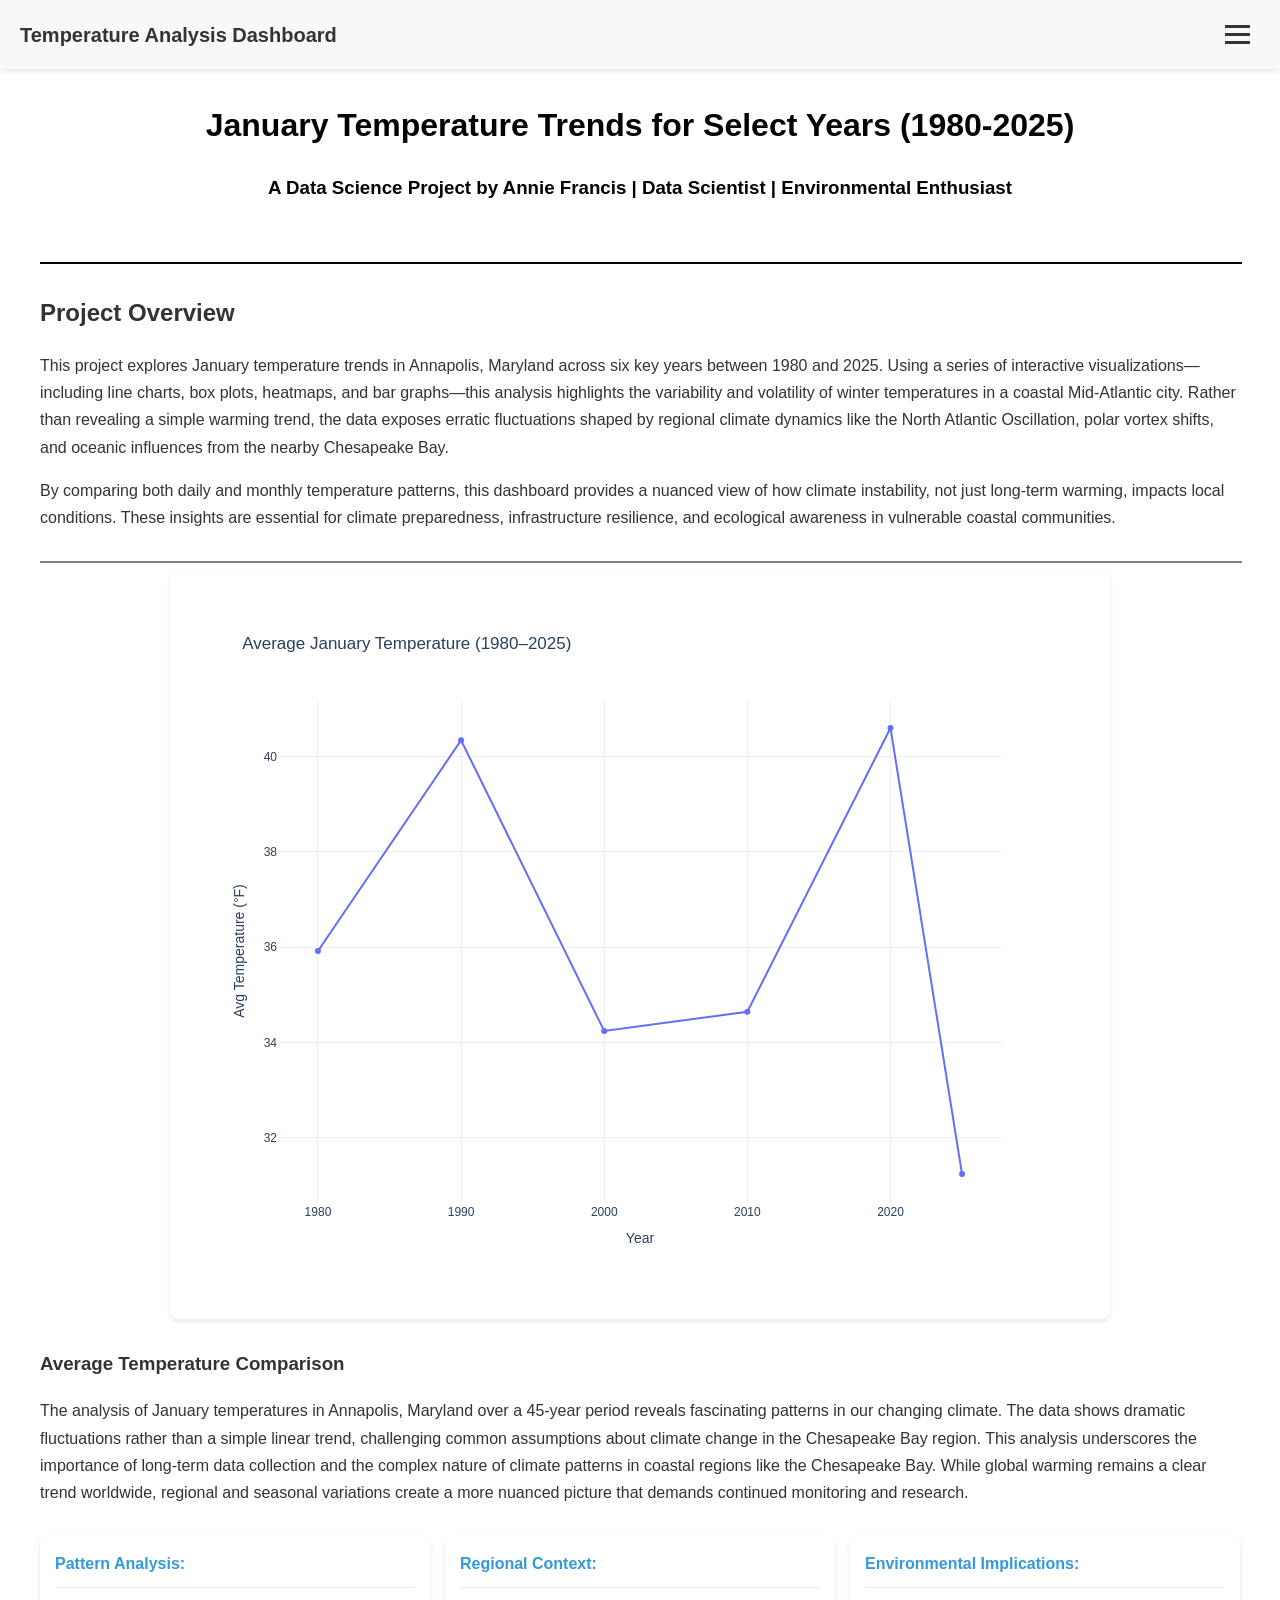
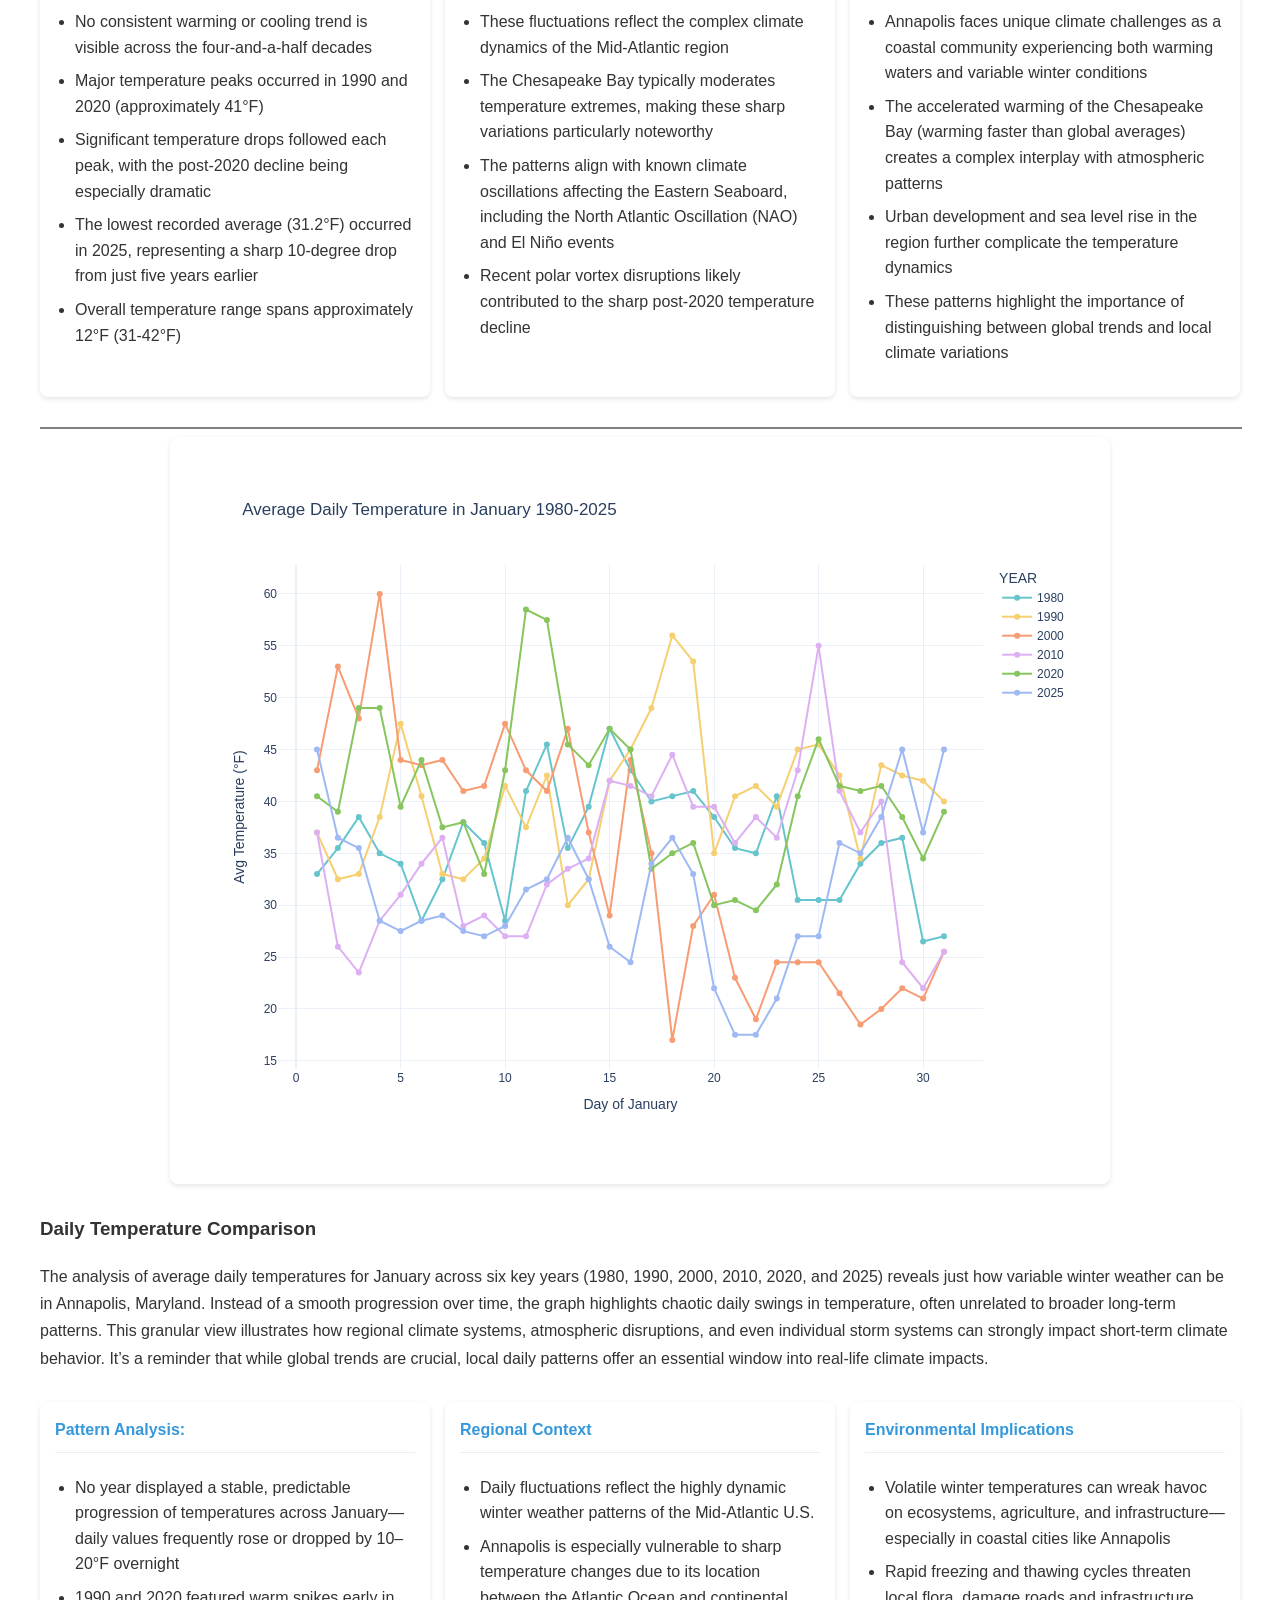
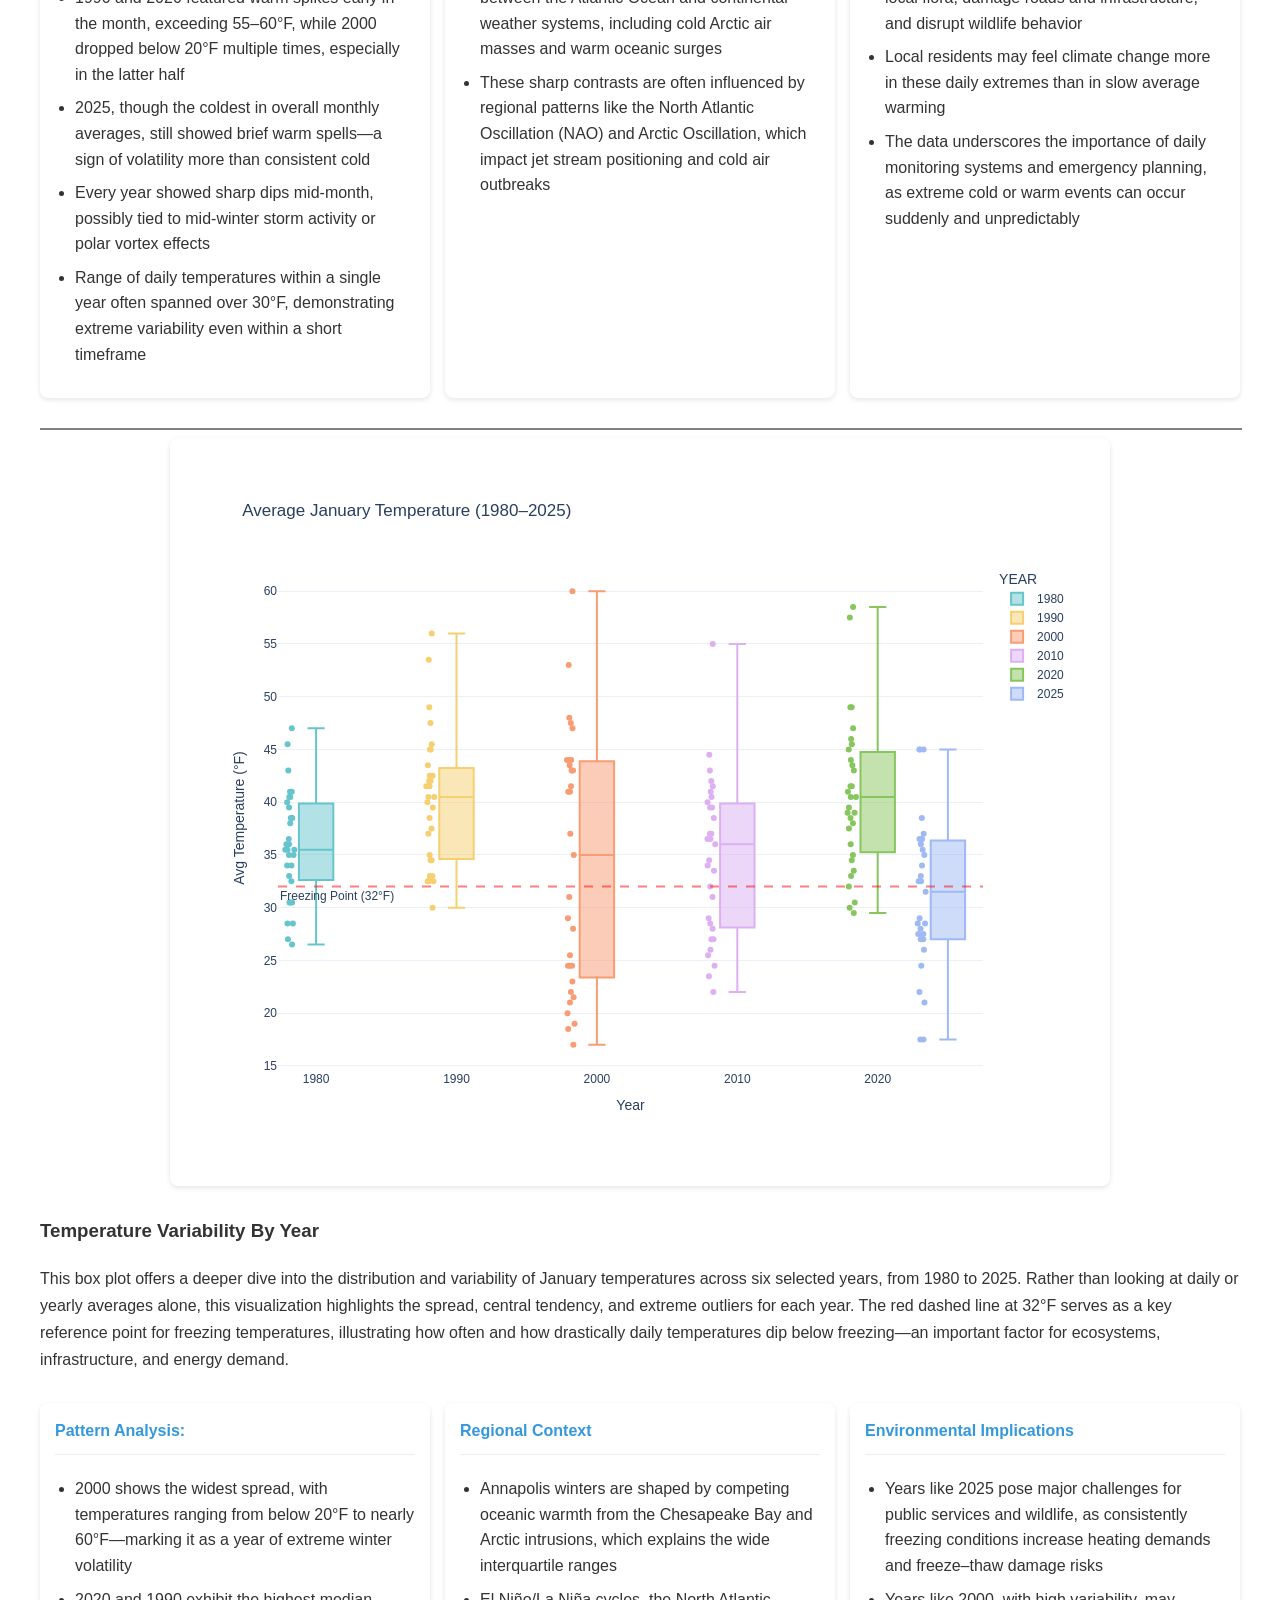
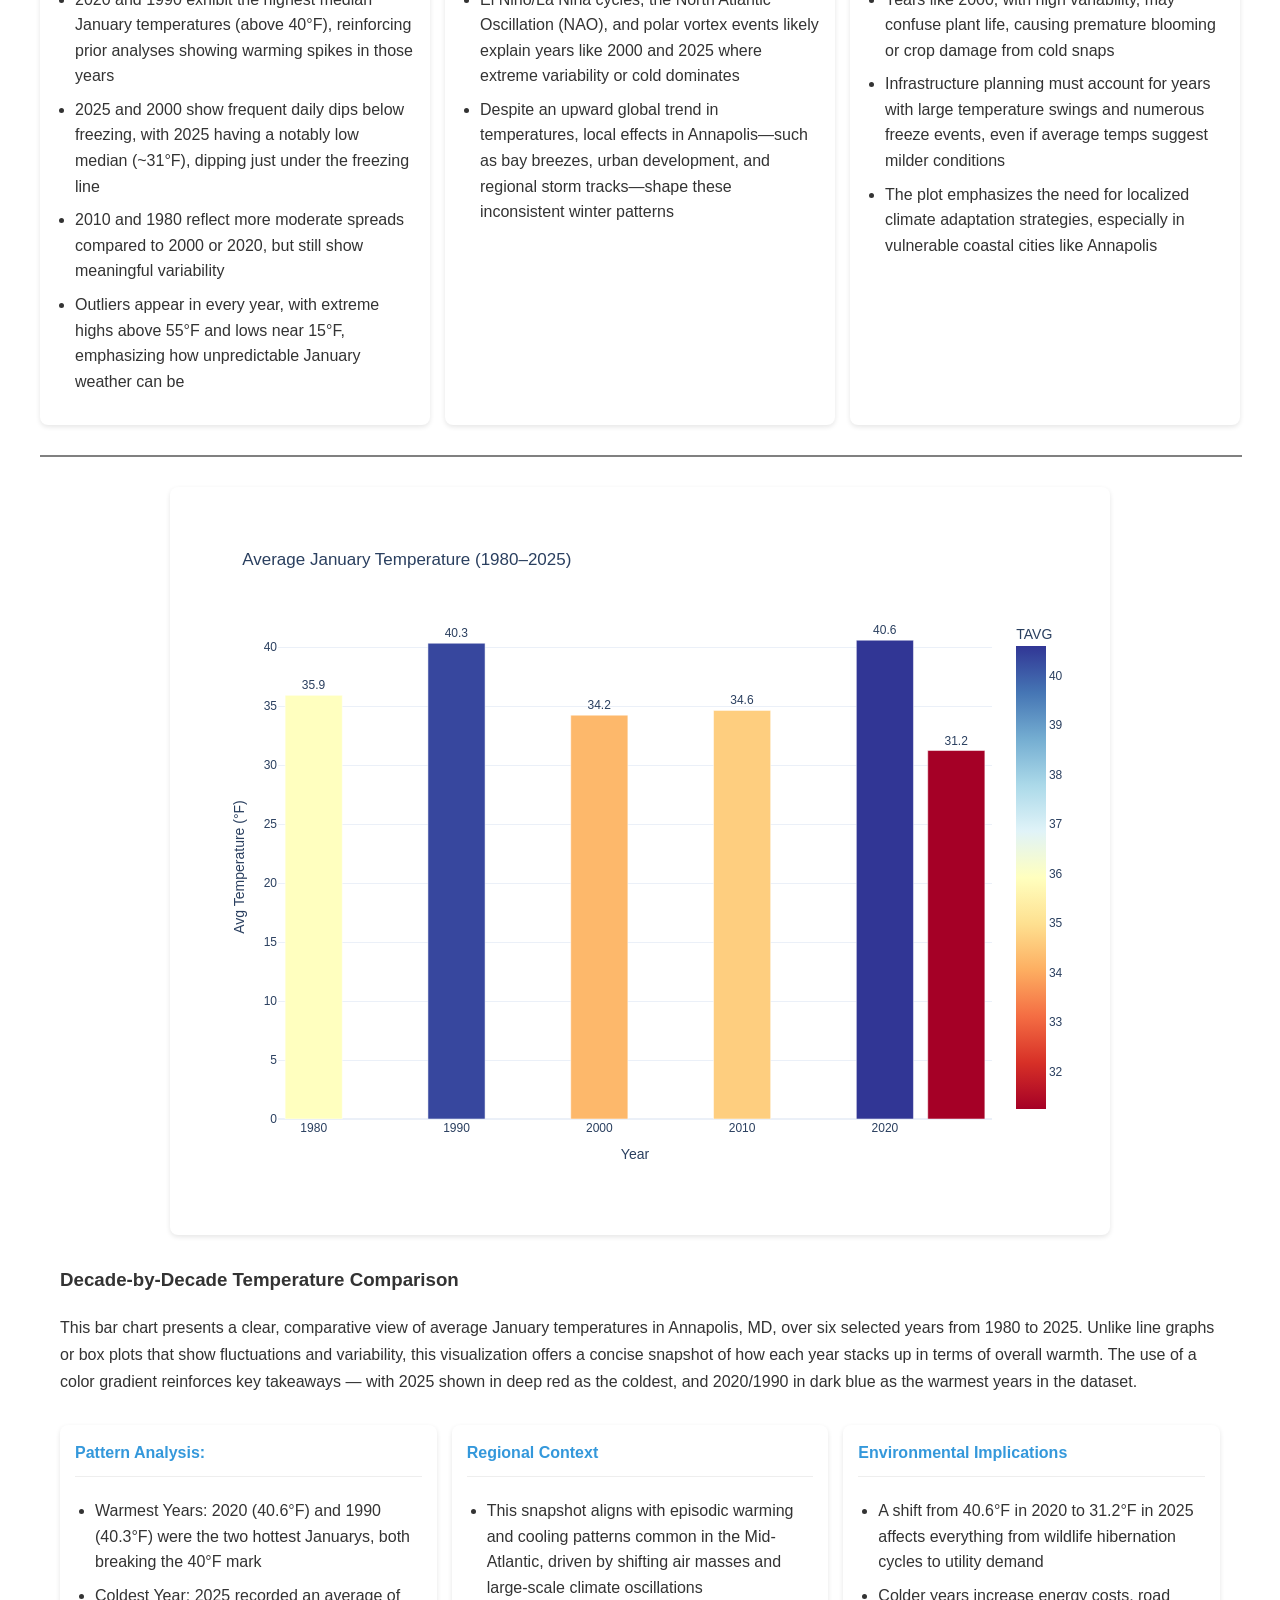
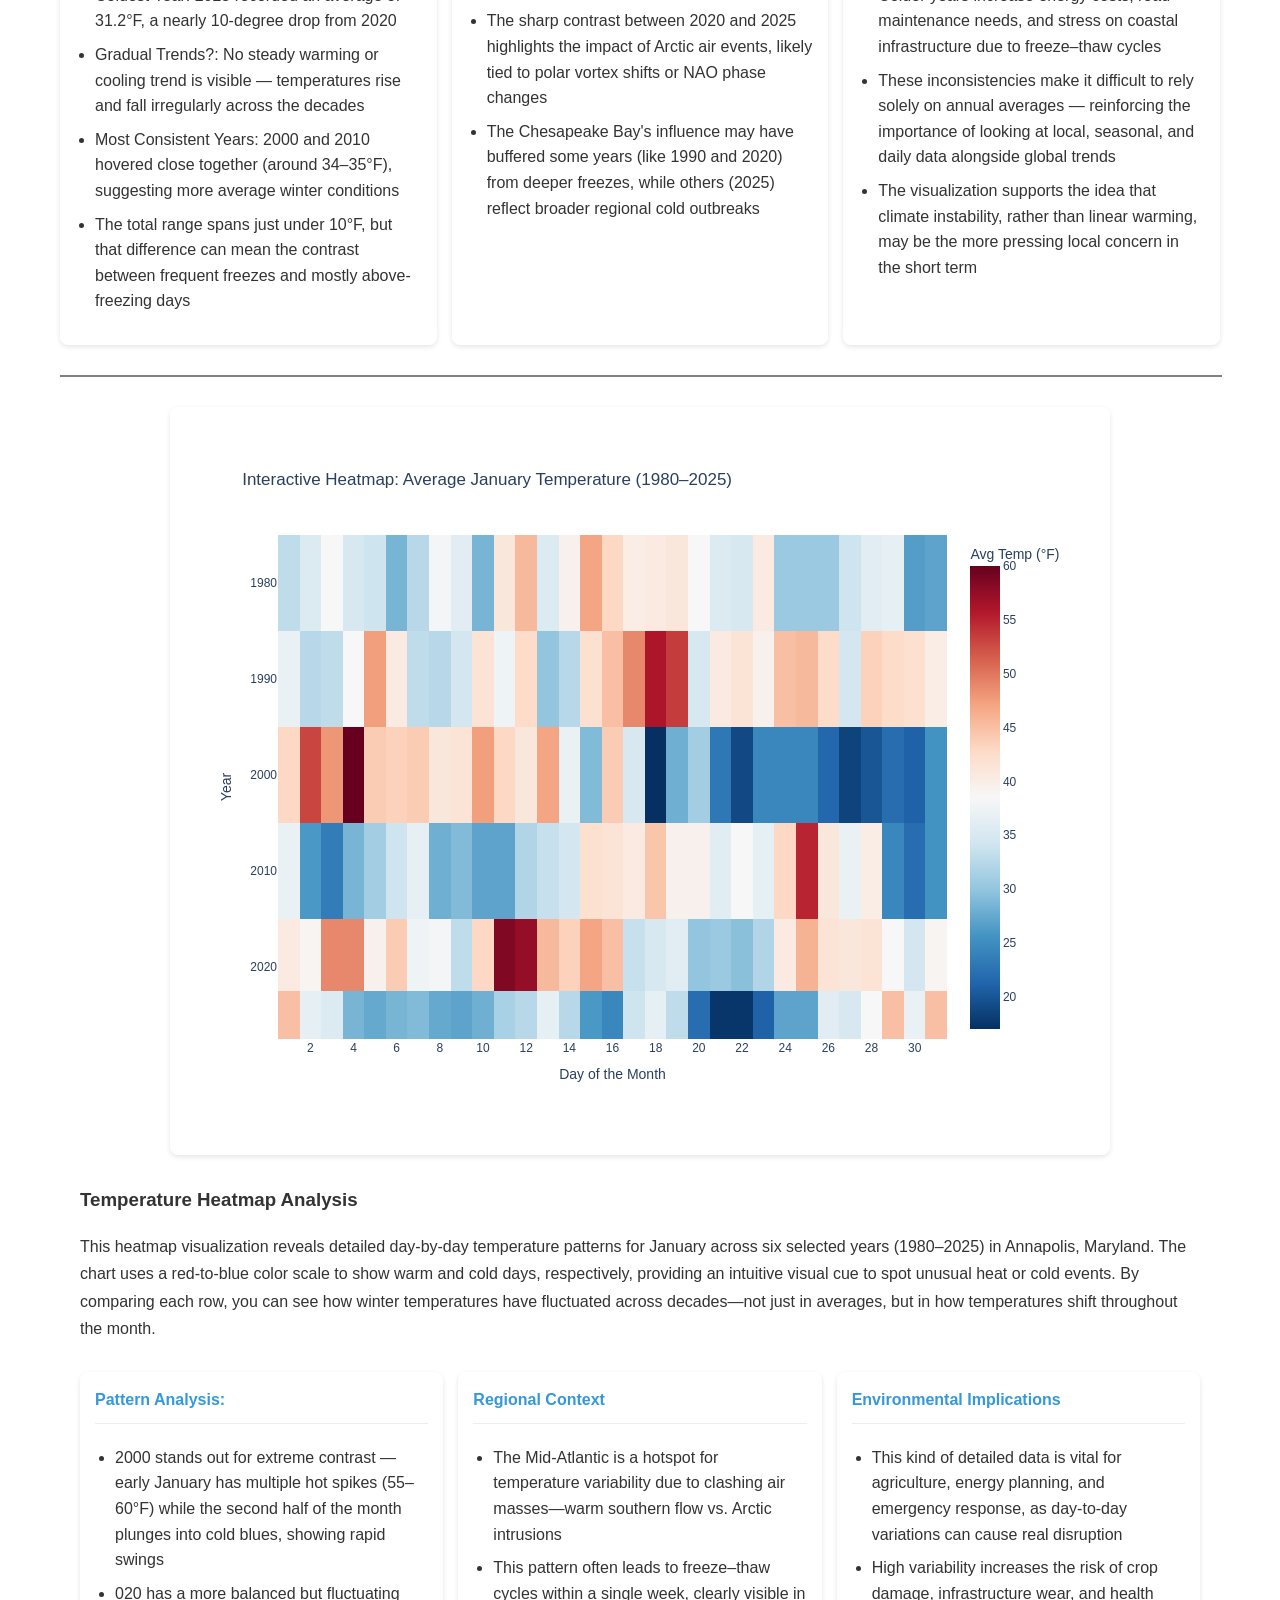
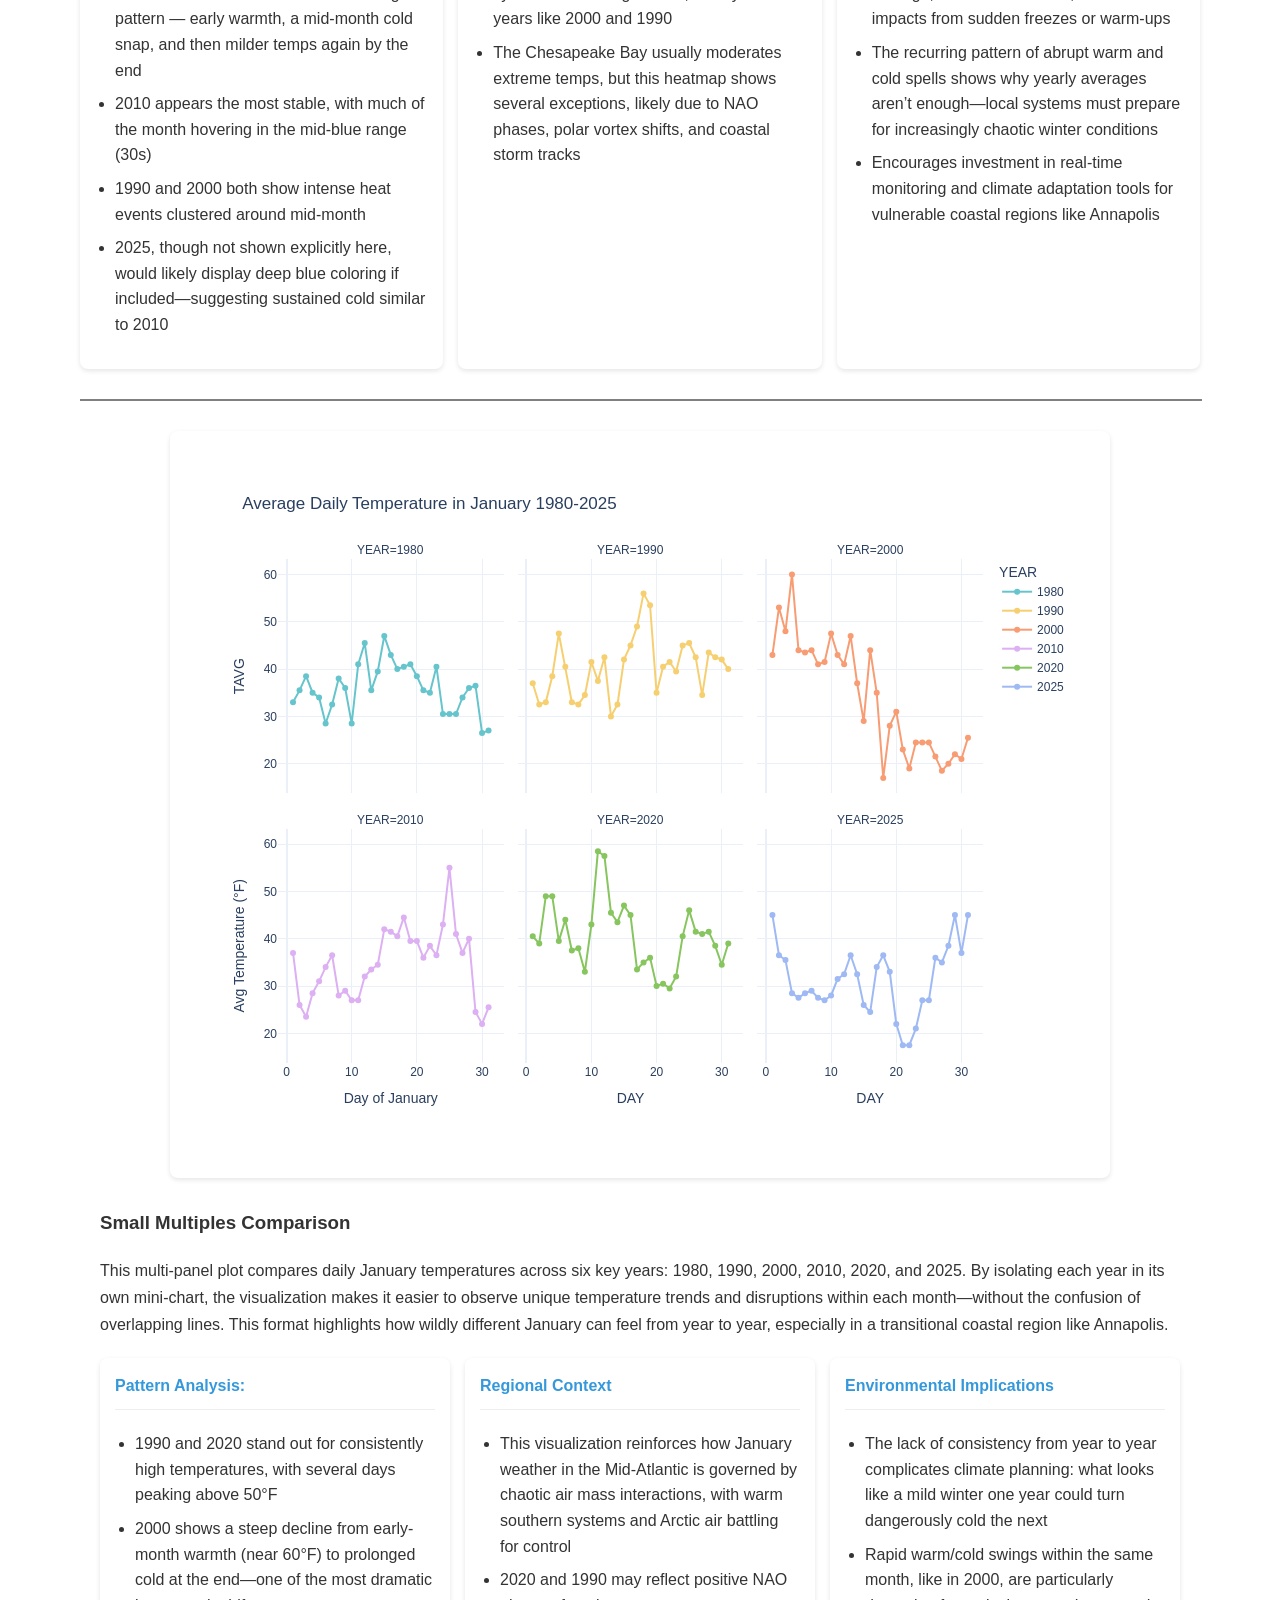
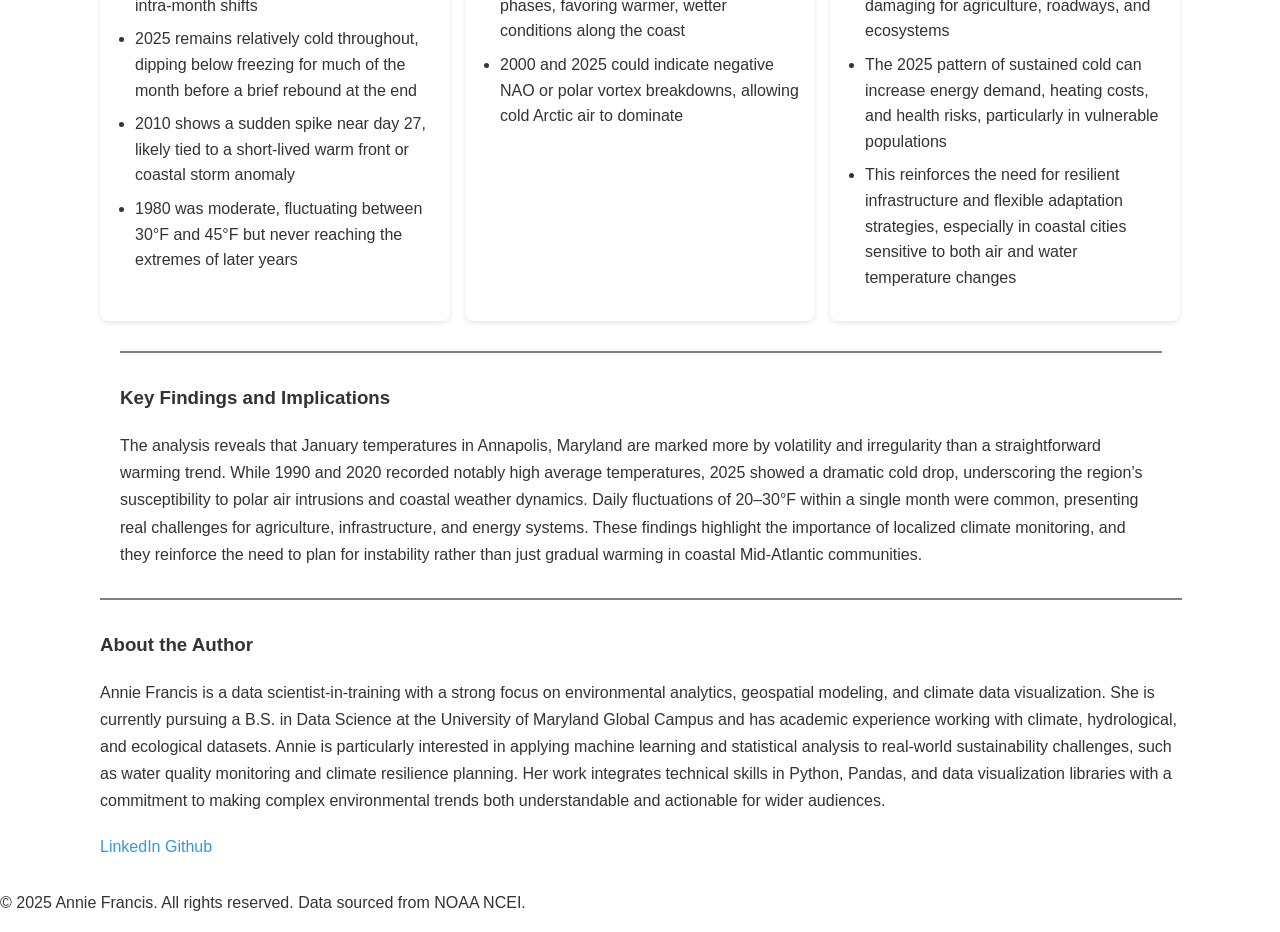
<file: index.html>
<!DOCTYPE html>
<html lang="en">
<head>
    <meta charset="UTF-8">
    <meta name="viewport" content="width=device-width, initial-scale=1.0">
    <link rel="stylesheet" href="style.css">
    <link rel="stylesheet" href="hamburger.css">
    <title>Environmental Case Study</title>
</head>
<body>

    <script src="script.js"></script>

    <div class="header">
        <div class="site-title">Temperature Analysis Dashboard</div>
        <div class="hamburger-menu" onclick="toggleMenu()">
          <div></div>
          <div></div>
          <div></div>
        </div>
      </div>
      
      <div id="mySidebar" class="sidebar">
        <a href="javascript:void(0)" class="close-btn" onclick="closeMenu()">&times;</a>
        <a href="index.html">January Temperature Trends</a>
        <a href="march.html">March Temperature Trends</a>
        <a href="april.html">April Temperature Trends</a>
        <a href="seasonal.html">Seasonal Comparisons</a>
        <a href="about.html">About</a>
      </div>



    <header>
        <h1>January Temperature Trends for Select Years (1980-2025)</h1>
        <h3>A Data Science Project by Annie Francis | Data Scientist | Environmental Enthusiast</h3>
    </header>

    <main>

        <div class="container">
            <hr width ="100%" size="2" color="black" align="center">
            <div class="analysis-section">
                <h2>Project Overview</h2>
                <div class="analysis-text">
                <p>This project explores January temperature trends in Annapolis, Maryland across six key years 
                    between 1980 and 2025. Using a series of interactive visualizations—including line charts, 
                    box plots, heatmaps, and bar graphs—this analysis highlights the variability and volatility 
                    of winter temperatures in a coastal Mid-Atlantic city. Rather than revealing a simple warming 
                    trend, the data exposes erratic fluctuations shaped by regional climate dynamics like the North 
                    Atlantic Oscillation, polar vortex shifts, and oceanic influences from the nearby Chesapeake Bay.</p>

                <p>By comparing both daily and monthly temperature patterns, this dashboard provides a nuanced view of how 
                    climate instability, not just long-term warming, impacts local conditions. These insights are essential 
                    for climate preparedness, infrastructure resilience, and ecological awareness in vulnerable coastal communities.</p>
            </div>
        </div>
</div>

    <div class="container">
        <hr width ="100%" size="2" color="grey" align="center">
        <div class="chart-container">
            <iframe src="./visualizations/avg_january_temp_trend.html" frameborder="0"></iframe>
        </div>
        <div class="analysis-section">
            <h3>Average Temperature Comparison</h3>
            <div class="analysis-text">
        <p>The analysis of January temperatures in Annapolis, Maryland over a 45-year period 
            reveals fascinating patterns in our changing climate. The data shows dramatic 
            fluctuations rather than a simple linear trend, challenging common assumptions about 
            climate change in the Chesapeake Bay region. This analysis underscores the importance of long-term data collection and the complex nature of 
            climate patterns in coastal regions like the Chesapeake Bay. While global warming remains a 
            clear trend worldwide, regional and seasonal variations create a more nuanced picture that 
            demands continued monitoring and research.</p>
            </div>
        </div>

    <div class="card-container">
        <div class="card">
        <h4>Pattern Analysis:</h4>
        <ul>
            <li>No consistent warming or cooling trend is visible across the four-and-a-half decades</li>
            <li>Major temperature peaks occurred in 1990 and 2020 (approximately 41°F)</li>
            <li>Significant temperature drops followed each peak, with the post-2020 decline being especially dramatic</li>
            <li>The lowest recorded average (31.2°F) occurred in 2025, representing a sharp 10-degree drop from just five years earlier</li>
            <li>Overall temperature range spans approximately 12°F (31-42°F)</li>
        </ul>
    </div>

    <div class="card">
        <h4>Regional Context:</h4>
        <ul>
            <li>These fluctuations reflect the complex climate dynamics of the Mid-Atlantic region</li>
            <li>The Chesapeake Bay typically moderates temperature extremes, making these sharp variations particularly noteworthy</li>
            <li>The patterns align with known climate oscillations affecting the Eastern Seaboard, including the North Atlantic Oscillation (NAO) and El Niño events</li>
            <li>Recent polar vortex disruptions likely contributed to the sharp post-2020 temperature decline</li>
        </ul>
    </div>

    <div class="card">
        <h4>Environmental Implications:</h4>
        <ul>
            <li>Annapolis faces unique climate challenges as a coastal community experiencing both warming waters and variable winter conditions</li>
            <li>The accelerated warming of the Chesapeake Bay (warming faster than global averages) creates a complex interplay with atmospheric patterns</li>
            <li>Urban development and sea level rise in the region further complicate the temperature dynamics</li>
            <li>These patterns highlight the importance of distinguishing between global trends and local climate variations</li>
        </ul>
    </div>
    </div>
    </div>
        

    <div class="container">
        <hr width ="100%" size="2" color="grey" align="center">
        <div class="chart-container">

        <iframe src="./visualizations/jan_mega_line_plotly.html" frameborder="0"></iframe>
            </div>
        <div class="analysis-section">
            <h3>Daily Temperature Comparison</h3>
        <div class="analysis-text">
            <p>The analysis of average daily temperatures for January across six key years (1980, 1990, 2000, 2010, 2020, and 2025) 
                reveals just how variable winter weather can be in Annapolis, Maryland. Instead of a smooth progression over time, 
                the graph highlights chaotic daily swings in temperature, often unrelated to broader long-term patterns. This 
                granular view illustrates how regional climate systems, atmospheric disruptions, and even individual storm systems 
                can strongly impact short-term climate behavior. It’s a reminder that while global trends are crucial, local daily 
                patterns offer an essential window into real-life climate impacts.</p>
        </div>
        </div>

        <div class="card-container">
            <div class="card">
            <h4>Pattern Analysis:</h4>
            <ul>
                <li>No year displayed a stable, predictable progression of temperatures across January—daily values frequently rose or dropped by 10–20°F overnight</li>
                <li>1990 and 2020 featured warm spikes early in the month, exceeding 55–60°F, while 2000 dropped below 20°F multiple times, especially in the latter half</li>
                <li>2025, though the coldest in overall monthly averages, still showed brief warm spells—a sign of volatility more than consistent cold</li>
                <li>Every year showed sharp dips mid-month, possibly tied to mid-winter storm activity or polar vortex effects</li>
                <li>Range of daily temperatures within a single year often spanned over 30°F, demonstrating extreme variability even within a short timeframe</li>
            </ul>
            </div>

            <div class="card">
                <h4>Regional Context</h4>
                <ul>
                    <li>Daily fluctuations reflect the highly dynamic winter weather patterns of the Mid-Atlantic U.S.</li>
                    <li>Annapolis is especially vulnerable to sharp temperature changes due to its location between the Atlantic Ocean and continental weather systems, including cold Arctic air masses and warm oceanic surges</li>
                    <li>These sharp contrasts are often influenced by regional patterns like the North Atlantic Oscillation (NAO) and Arctic Oscillation, which impact jet stream positioning and cold air outbreaks</li>
                </ul>
            </div>

            <div class="card">
                <h4>Environmental Implications</h4>
                <ul>
                    <li>Volatile winter temperatures can wreak havoc on ecosystems, agriculture, and infrastructure—especially in coastal cities like Annapolis</li>
                    <li>Rapid freezing and thawing cycles threaten local flora, damage roads and infrastructure, and disrupt wildlife behavior</li>
                    <li>Local residents may feel climate change more in these daily extremes than in slow average warming</li>
                    <li>The data underscores the importance of daily monitoring systems and emergency planning, as extreme cold or warm events can occur suddenly and unpredictably</li>
                </ul>
            </div>
        </div>
    </div>


        <div class="container">
            <hr width ="100%" size="2" color="grey" align="center">
            <div class="chart-container">
                <iframe src="./visualizations/jan_box_plotly.html" frameborder="0"></iframe>
            </div>
            <div class="analysis-section">
                <h3>Temperature Variability By Year</h3>
                <div class="analysis-text">
                    <p>This box plot offers a deeper dive into the distribution and variability of January 
                        temperatures across six selected years, from 1980 to 2025. Rather than looking at daily 
                        or yearly averages alone, this visualization highlights the spread, central tendency, 
                        and extreme outliers for each year. The red dashed line at 32°F serves as a key reference 
                        point for freezing temperatures, illustrating how often and how drastically daily 
                        temperatures dip below freezing—an important factor for ecosystems, infrastructure, and energy demand.</p>
                </div>
            </div>
            <div class="card-container">
                <div class="card">
                    <h4>Pattern Analysis:</h4>
                    <ul>
                        <li>2000 shows the widest spread, with temperatures ranging from below 20°F to nearly 60°F—marking it as a year of extreme winter volatility</li>
                        <li>2020 and 1990 exhibit the highest median January temperatures (above 40°F), reinforcing prior analyses showing warming spikes in those years</li>
                        <li>2025 and 2000 show frequent daily dips below freezing, with 2025 having a notably low median (~31°F), dipping just under the freezing line</li>
                        <li>2010 and 1980 reflect more moderate spreads compared to 2000 or 2020, but still show meaningful variability</li>
                        <li>Outliers appear in every year, with extreme highs above 55°F and lows near 15°F, emphasizing how unpredictable January weather can be</li>
                    </ul>
                </div>

                <div class="card">
                    <h4>Regional Context</h4>
                    <ul>
                        <li>Annapolis winters are shaped by competing oceanic warmth from the Chesapeake Bay and Arctic intrusions, which explains the wide interquartile ranges</li>
                        <li>El Niño/La Niña cycles, the North Atlantic Oscillation (NAO), and polar vortex events likely explain years like 2000 and 2025 where extreme variability or cold dominates</li>
                        <li>Despite an upward global trend in temperatures, local effects in Annapolis—such as bay breezes, urban development, and regional storm tracks—shape these inconsistent winter patterns</li>
                    </ul>
                </div>

                <div class="card">
                    <h4>Environmental Implications</h4>
                    <ul>
                        <li>Years like 2025 pose major challenges for public services and wildlife, as consistently freezing conditions increase heating demands and freeze–thaw damage risks</li>
                        <li>Years like 2000, with high variability, may confuse plant life, causing premature blooming or crop damage from cold snaps</li>
                        <li>Infrastructure planning must account for years with large temperature swings and numerous freeze events, even if average temps suggest milder conditions</li>
                        <li>The plot emphasizes the need for localized climate adaptation strategies, especially in vulnerable coastal cities like Annapolis</li>
                    </ul>
                </div>
        </div>

        <hr width ="100%" size="2" color="grey" align="center">

    <div class="container">
        <div class="chart-container">
            <iframe src="./visualizations/jan_bar_plotly.html" frameborder="0"></iframe>
        </div>
        <div class="analysis-section">
            <h3>Decade-by-Decade Temperature Comparison</h3>
            <div class="analysis-text">
                <p>This bar chart presents a clear, comparative view of average January 
                    temperatures in Annapolis, MD, over six selected years from 1980 to 2025. 
                    Unlike line graphs or box plots that show fluctuations and variability, this 
                    visualization offers a concise snapshot of how each year stacks up in terms 
                    of overall warmth. The use of a color gradient reinforces key takeaways — 
                    with 2025 shown in deep red as the coldest, and 2020/1990 in dark blue as the warmest years in the dataset.</p>
            </div>
        </div>
        <div class="card-container">
            <div class="card">
                <h4>Pattern Analysis:</h4>
                <ul>
                    <li>Warmest Years: 2020 (40.6°F) and 1990 (40.3°F) were the two hottest Januarys, both breaking the 40°F mark</li>
                    <li>Coldest Year: 2025 recorded an average of 31.2°F, a nearly 10-degree drop from 2020</li>
                    <li>Gradual Trends?: No steady warming or cooling trend is visible — temperatures rise and fall irregularly across the decades</li>
                    <li>Most Consistent Years: 2000 and 2010 hovered close together (around 34–35°F), suggesting more average winter conditions</li>
                    <li>The total range spans just under 10°F, but that difference can mean the contrast between frequent freezes and mostly above-freezing days</li>
                </ul>
            </div>

            <div class="card">
                <h4>Regional Context</h4>
                <ul>
                    <li>This snapshot aligns with episodic warming and cooling patterns common in the Mid-Atlantic, driven by shifting air masses and large-scale climate oscillations</li>
                    <li>The sharp contrast between 2020 and 2025 highlights the impact of Arctic air events, likely tied to polar vortex shifts or NAO phase changes</li>
                    <li>The Chesapeake Bay's influence may have buffered some years (like 1990 and 2020) from deeper freezes, while others (2025) reflect broader regional cold outbreaks</li>
                </ul>
            </div>

            <div class="card">
                <h4>Environmental Implications</h4>
                <ul>
                    <li>A shift from 40.6°F in 2020 to 31.2°F in 2025 affects everything from wildlife hibernation cycles to utility demand</li>
                    <li>Colder years increase energy costs, road maintenance needs, and stress on coastal infrastructure due to freeze–thaw cycles</li>
                    <li>These inconsistencies make it difficult to rely solely on annual averages — reinforcing the importance of looking at local, seasonal, and daily data alongside global trends</li>
                    <li>The visualization supports the idea that climate instability, rather than linear warming, may be the more pressing local concern in the short term</li>
                </ul>
            </div>
        </div>

        <hr width ="100%" size="2" color="grey" align="center">

        <div class="container">
            <div class="chart-container">
                <iframe src="./visualizations/jan_heatmap_plotly.html" frameborder="0"></iframe>
            </div>
            <div class="analysis-section">
                <h3>Temperature Heatmap Analysis</h3>
                <div class="analysis-text">
                    <p>This heatmap visualization reveals detailed day-by-day temperature patterns for 
                        January across six selected years (1980–2025) in Annapolis, Maryland. The chart 
                        uses a red-to-blue color scale to show warm and cold days, respectively, 
                        providing an intuitive visual cue to spot unusual heat or cold events. By 
                        comparing each row, you can see how winter temperatures have fluctuated across 
                        decades—not just in averages, but in how temperatures shift throughout the month.</p>
                </div>
            </div>
            <div class="card-container">
                <div class="card">
                    <h4>Pattern Analysis:</h4>
                    <ul>
                        <li>2000 stands out for extreme contrast — early January has multiple hot spikes (55–60°F) while the second half of the month plunges into cold blues, showing rapid swings</li>
                        <li>020 has a more balanced but fluctuating pattern — early warmth, a mid-month cold snap, and then milder temps again by the end</li>
                        <li>2010 appears the most stable, with much of the month hovering in the mid-blue range (30s)</li>
                        <li>1990 and 2000 both show intense heat events clustered around mid-month</li>
                        <li>2025, though not shown explicitly here, would likely display deep blue coloring if included—suggesting sustained cold similar to 2010</li>
                    </ul>
                </div>

                <div class="card">
                    <h4>Regional Context</h4>
                    <ul>
                        <li>The Mid-Atlantic is a hotspot for temperature variability due to clashing air masses—warm southern flow vs. Arctic intrusions</li>
                        <li>This pattern often leads to freeze–thaw cycles within a single week, clearly visible in years like 2000 and 1990</li>
                        <li>The Chesapeake Bay usually moderates extreme temps, but this heatmap shows several exceptions, likely due to NAO phases, polar vortex shifts, and coastal storm tracks</li>
                    </ul>
                </div>

                <div class="card">
                    <h4>Environmental Implications</h4>
                    <ul>
                        <li>This kind of detailed data is vital for agriculture, energy planning, and emergency response, as day-to-day variations can cause real disruption</li>
                        <li>High variability increases the risk of crop damage, infrastructure wear, and health impacts from sudden freezes or warm-ups</li>
                        <li>The recurring pattern of abrupt warm and cold spells shows why yearly averages aren’t enough—local systems must prepare for increasingly chaotic winter conditions</li>
                        <li>Encourages investment in real-time monitoring and climate adaptation tools for vulnerable coastal regions like Annapolis</li>
                    </ul>
                </div>
            </div>

    <hr width ="100%" size="2" color="grey" align="center">

    <div class="container">
        <div class="chart-container">
            <iframe src="./visualizations/jan_facet_plotly.html" frameborder="0"></iframe>
        </div>
        <div class="analysis-section">
            <h3>Small Multiples Comparison</h3>
            <div class="analysis-text">
                <p>This multi-panel plot compares daily January temperatures across six key years: 
                    1980, 1990, 2000, 2010, 2020, and 2025. By isolating each year in its own mini-chart, 
                    the visualization makes it easier to observe unique temperature trends and 
                    disruptions within each month—without the confusion of overlapping lines. This 
                    format highlights how wildly different January can feel from year to year, 
                    especially in a transitional coastal region like Annapolis.</p>
            </div>

        <div class="card-container">
            <div class="card">
                <h4>Pattern Analysis:</h4>
                <ul>
                    <li>1990 and 2020 stand out for consistently high temperatures, with several days peaking above 50°F</li>
                    <li>2000 shows a steep decline from early-month warmth (near 60°F) to prolonged cold at the end—one of the most dramatic intra-month shifts</li>
                    <li>2025 remains relatively cold throughout, dipping below freezing for much of the month before a brief rebound at the end</li>
                    <li>2010 shows a sudden spike near day 27, likely tied to a short-lived warm front or coastal storm anomaly</li>
                    <li>1980 was moderate, fluctuating between 30°F and 45°F but never reaching the extremes of later years</li>
                </ul>
            </div>
            <div class="card">
                <h4>Regional Context</h4>
                <ul>
                    <li>This visualization reinforces how January weather in the Mid-Atlantic is governed by chaotic air mass interactions, with warm southern systems and Arctic air battling for control</li>
                    <li>2020 and 1990 may reflect positive NAO phases, favoring warmer, wetter conditions along the coast</li>
                    <li>2000 and 2025 could indicate negative NAO or polar vortex breakdowns, allowing cold Arctic air to dominate</li>
                </ul>
            </div>

            <div class="card">
                <h4>Environmental Implications</h4>
                <ul>
                    <li>The lack of consistency from year to year complicates climate planning: what looks like a mild winter one year could turn dangerously cold the next</li>
                    <li>Rapid warm/cold swings within the same month, like in 2000, are particularly damaging for agriculture, roadways, and ecosystems</li>
                    <li>The 2025 pattern of sustained cold can increase energy demand, heating costs, and health risks, particularly in vulnerable populations</li>
                    <li>This reinforces the need for resilient infrastructure and flexible adaptation strategies, especially in coastal cities sensitive to both air and water temperature changes</li>
                </ul>
            </div>
        </div>
    </div>
        

<div class="container">
    <hr width ="100%" size="2" color="grey" align="center">
    <div class="analysis-section">
        <h3>Key Findings and Implications</h3>
        <div class="analysis-text">
        <p>The analysis reveals that January temperatures in Annapolis, Maryland are marked more by volatility and irregularity 
            than a straightforward warming trend. While 1990 and 2020 recorded notably high average temperatures, 2025 showed a 
            dramatic cold drop, underscoring the region’s susceptibility to polar air intrusions and coastal weather dynamics. 
            Daily fluctuations of 20–30°F within a single month were common, presenting real challenges for agriculture, 
            infrastructure, and energy systems. These findings highlight the importance of localized climate monitoring, and 
            they reinforce the need to plan for instability rather than just gradual warming in coastal Mid-Atlantic communities.</p>
        </div>
    </div>
</div>
    
<div>
        <hr width ="100%" size="2" color="grey" align="center">
    <div class="analysis-section">
        <h3>About the Author</h3>
        <div class="analysis-text">
            <p>Annie Francis is a data scientist-in-training with a strong focus on environmental analytics, geospatial modeling, and 
            climate data visualization. She is currently pursuing a B.S. in Data Science at the University of Maryland Global Campus 
            and has academic experience working with climate, hydrological, and ecological datasets. Annie is particularly interested 
            in applying machine learning and statistical analysis to real-world sustainability challenges, such as water quality monitoring 
            and climate resilience planning. Her work integrates technical skills in Python, Pandas, and data visualization libraries with a 
            commitment to making complex environmental trends both understandable and actionable for wider audiences.</p>
        </div>
        <p>
            <a href="https://www.linkedin.com/in/annie-francis-8a6014232/">LinkedIn</a>
            <a href="https://github.com/annielauren002">Github</a>
        </p>
    </div>
</div>

    </main>
    <footer>
        <p>&copy; 2025 Annie Francis. All rights reserved. Data sourced from NOAA NCEI.</p>
    </footer>
</body>
</html>
</file>
<file: style.css>
/* Base styles */
 body {
    font-family: Arial, sans-serif;
    line-height: 1.6;
    margin: 0;
    padding: 0;
    color: #333;
}

header {
    color: rgb(3, 3, 3);
    padding: 10px 0;
    text-align: center;
}
img {
    max-width: 1200px;
    height: 700px;
}
iframe {
    width: 100%;
    height: 700px;
    border: none;
}

.container {
    max-width: 1200px;
    margin: 0 auto;
    padding: 0 20px;
    margin-top: 30px;
    
}

.intro {
    margin-bottom: 30px;
}

/* Chart container */
.chart-container {
    background: white;
    border-radius: 8px;
    box-shadow: 0 2px 5px rgba(0,0,0,0.1);
    padding: 20px;
    margin-bottom: 30px;
}

/* Analysis section */
.analysis-section {
    margin: 30px 0;
}

.analysis-text {
    margin-bottom: 20px;
    line-height: 1.7;
}


/* Card container styling */
.card-container {
    display: flex;
    justify-content: space-between;
    gap: 15px;
    margin-bottom: 30px;
    flex-wrap: nowrap;
}

/* Card styling */
.card {
    background: white;
    border-radius: 8px;
    box-shadow: 0 2px 5px rgba(0,0,0,0.1);
    padding: 15px;
    width: 23%;
    transition: transform 0.3s ease, box-shadow 0.3s ease;
    flex: 1;
    min-width: 0;
}


.card {
    background: white;
    border-radius: 8px;
    box-shadow: 0 2px 5px rgba(0,0,0,0.1);
    padding: 15px;
    width: 23%; /* Set a fixed width percentage */
    transition: transform 0.3s ease, box-shadow 0.3s ease;
    flex: 1; /* Allow cards to grow equally */
    min-width: 0; /* Allow cards to shrink below content size */
}


.card:hover {
    transform: translateY(-5px);
    box-shadow: 0 5px 15px rgba(0,0,0,0.1);
}

.card h4 {
    color: #3498db;
    margin-top: 0;
    padding-bottom: 10px;
    border-bottom: 1px solid #eee;
}

.card ul {
    padding-left: 20px;
    margin-top: 10px;
}

.card li {
    margin-bottom: 8px;
    font-size: 14;
}

.sources-card {
    margin-bottom: 30px;
}

a {
    color: #3498db;
    text-decoration: none;
}

.footer {
    font-size: 0.9em;
    border-top: 1px solid #ddd;
    padding-top: 20px;
    margin-top: 10px;
}

@media (max-width: 768px) {
    .card-container {
        flex-direction: column;
    }
    .card {
        min-width: 100%;
    }


/* Responsive design adjustments */
@media (max-width: 900px) {
    .card-container {
        flex-wrap: wrap;
    }
    .card {
        width: 48%;
        margin-bottom: 15px;
    }
}

@media (max-width: 600px) {
    .card-container {
        flex-direction: column;
    }
    .card {
        width: 100%;
    }
}
</file>
<file: hamburger.css>
body {
    font-family: Arial, sans-serif;
    margin: 0;
    padding: 0;
  }
  
  .header {
    background-color: #f8f8f8;
    padding: 10px 20px;
    display: flex;
    justify-content: space-between;
    align-items: center;
    box-shadow: 0 2px 5px rgba(0,0,0,0.1);
  }
  
  .site-title {
    font-size: 20px;
    font-weight: bold;
  }
  
  .hamburger-menu {
    display: inline-block;
    cursor: pointer;
    padding: 10px;
  }
  
  .hamburger-menu div {
    width: 25px;
    height: 3px;
    background-color: #333;
    margin: 5px 0;
    transition: 0.4s;
  }
  
  .sidebar {
    height: 100%;
    width: 0;
    position: fixed;
    z-index: 1;
    top: 0;
    right: 0;
    background-color: #111;
    overflow-x: hidden;
    transition: 0.5s;
    padding-top: 60px;
  }
  
  .sidebar a {
    padding: 8px 8px 8px 32px;
    text-decoration: none;
    font-size: 18px;
    color: #818181;
    display: block;
    transition: 0.3s;
  }
  
  .sidebar a:hover {
    color: #f1f1f1;
  }
  
  .sidebar .close-btn {
    position: absolute;
    top: 0;
    right: 25px;
    font-size: 36px;
    margin-left: 50px;
  }
  
  .main-content {
    transition: margin-right .5s;
    padding: 20px;
  }
  
  .chart-container {
    max-width: 900px;
    margin: 0 auto;
  }
</file>
